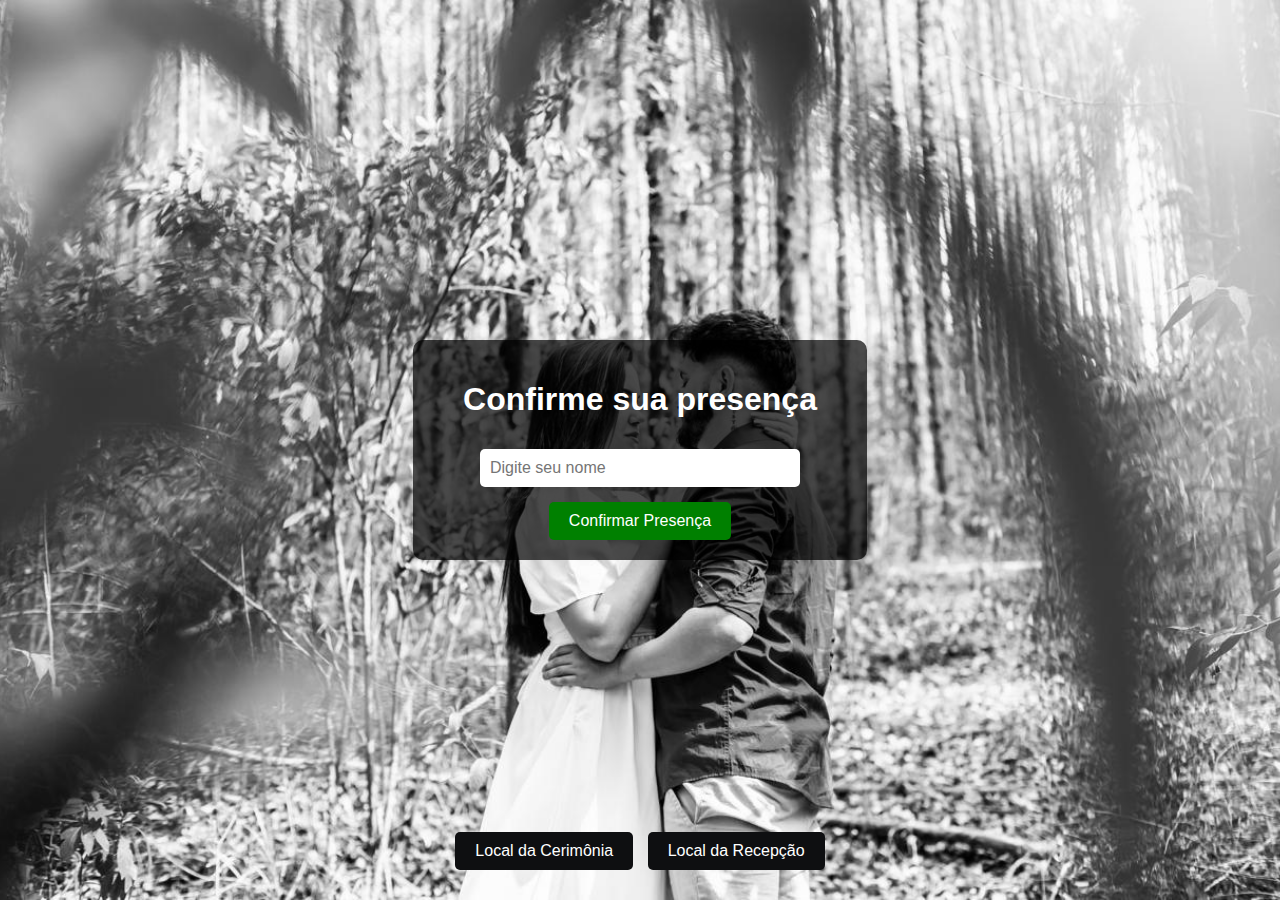
<file: index.html>
<!DOCTYPE html>
<html lang="pt-BR">
<head>
    <meta charset="UTF-8">
    <meta name="viewport" content="width=device-width, initial-scale=1.0">
    <link rel="stylesheet" href="style.css">
    <title>Confirmação de Presença</title>
   
</head>
<body>
    <div id="paginaInicial">
        <h1>Confirme sua presença</h1>
        <input type="text" id="nome" placeholder="Digite seu nome" required>
        <button onclick="confirmarPresenca()">Confirmar Presença</button>
        <div id="rodapeLocais">
             <a href="https://www.google.com.br/maps/place/Segunda+Igreja+Batista+de+Rio+das+Ostras/@-22.5214505,-41.9379672,19z/data=!4m6!3m5!1s0x97b4a1a6750ea1:0x2e02337481c04078!8m2!3d-22.521683!4d-41.938102!16s%2Fg%2F1wt3pmvf?entry=ttu&g_ep=EgoyMDI0MTAyNy4wIKXMDSoASAFQAw%3D%3D" target="_blank" class="botao-link">Local da Cerimônia</a>
             <a href="https://www.google.com.br/maps/place/Varand%C3%A3o+da+Barra/@-22.5741934,-41.9854111,19z/data=!4m6!3m5!1s0x97b343dafb7059:0xf59416f423443264!8m2!3d-22.5742734!4d-41.9854478!16s%2Fg%2F11gk8k9_7l?entry=ttu&g_ep=EgoyMDI0MTAyNy4wIKXMDSoASAFQAw%3D%3D" target="_blank" class="botao-link">Local da Recepção</a>
    </div>
    </div>
    <div id="confirmacao">
        <h2>Que bom que teremos você conosco!</h2>
        <h5 style="color: aliceblue;">Você é benção de Deus em nossas vidas!</h5>
        <p id="mensagemConfirmacao"></p>
        <div class="check">✔️</div>
        <button onclick="voltar()" class="buttonback">Voltar</button>
        <div id="locais">
            <a href="https://www.google.com.br/maps/place/Segunda+Igreja+Batista+de+Rio+das+Ostras/@-22.5214505,-41.9379672,19z/data=!4m6!3m5!1s0x97b4a1a6750ea1:0x2e02337481c04078!8m2!3d-22.521683!4d-41.938102!16s%2Fg%2F1wt3pmvf?entry=ttu&g_ep=EgoyMDI0MTAyNy4wIKXMDSoASAFQAw%3D%3D" target="_blank" class="botao-link">Local da Cerimônia</a>
            <a href="https://www.google.com.br/maps/place/Varand%C3%A3o+da+Barra/@-22.5741934,-41.9854111,19z/data=!4m6!3m5!1s0x97b343dafb7059:0xf59416f423443264!8m2!3d-22.5742734!4d-41.9854478!16s%2Fg%2F11gk8k9_7l?entry=ttu&g_ep=EgoyMDI0MTAyNy4wIKXMDSoASAFQAw%3D%3D" target="_blank" class="botao-link">Local da Recepção</a>
        </div>
    </div>
    <div id="convidados"></div>

    <script>
        async function confirmarPresenca() {
            const input = document.getElementById("nome")
            const nome = document.getElementById("nome").value.trim();

            if (nome === "") {
                alert("Por favor, insira seu nome antes de confirmar.");
                return;
            } 
            console.log(input)
            input.value=""
            await fetch('https://casamentobrunoeagatha.com.br/convidados', {method: "POST", headers: {
            "Content-Type": "application/json",
            "Accept": "application/json"
        }, body:JSON.stringify({name:nome})})  
           const inicial = document.getElementById("paginaInicial")
           const confirmar = document.getElementById("confirmacao")
           inicial.style.display="none"
           confirmar.style.display="block"
        }
        async function Delete(id,nome) {

            const Delete = await fetch (`https://casamentobrunoeagatha.com.br/convidados/${id}`, {method: "DELETE"})
            alert(`Convidado ${nome} foi excluido`)
        }


        function voltar() {
            // Voltar para a página inicial
            document.getElementById("paginaInicial").style.display = "block";
            document.getElementById("confirmacao").style.display = "none";
            document.getElementById("nome").value = "";
        }
        const confirmar = document.getElementById("confirmacao")
        confirmar.style.display="none"
        pegarLista()
    </script>
</body>
</html>
</file>
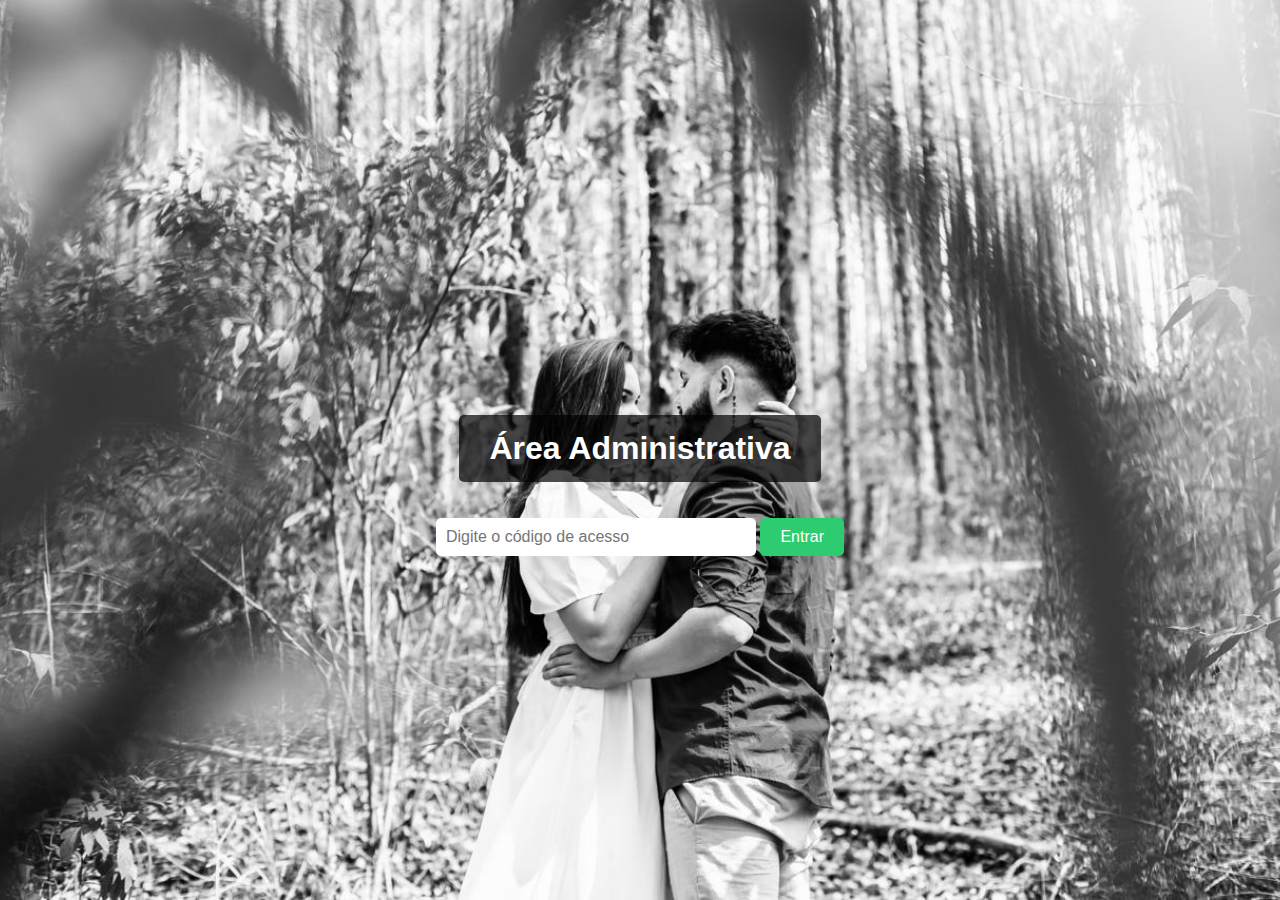
<file: convidados.html>
<!DOCTYPE html>
<html lang="pt-BR">
<head>
    <meta charset="UTF-8">
    <meta name="viewport" content="width=device-width, initial-scale=1.0">
    <link rel="stylesheet" href="style.css">
    <title>Lista de Convidados</title>
    <style>
        body {
            font-family: Arial, sans-serif;
            background-color: #f0f0f0;
            color: #333;
        }
        
        #paginaLogin {
            text-align: center;
            margin-top: 50px;
        }
        
        #convidadosLista {
            margin-top: 30px;
            text-align: center;
        }

        h1 {
            background-color: rgba(0, 0, 0, 0.7);  
            color: white;                          
            padding: 15px 30px;
            border-radius: 5px;
            display: inline-block;
        }

        #listaConvidados {
         max-height: 70vh; 
         overflow-y: auto; 
         padding: 10px;    
         background-color: #f8f8f8; 
         border-radius: 8px; 
         box-shadow: 0 2px 6px rgba(0, 0, 0, 0.1); 
        }

        .convidado {
            background-color: #fff;
            padding: 10px 20px;
            margin: 10px;
            border-radius: 8px;
            box-shadow: 0 2px 4px rgba(0, 0, 0, 0.1);
            width: 80%;
            max-width: 400px;
            text-align: left;
        }

        .convidado span {
            font-weight: bold;
            font-size: 18px;
            color: #333;
        }

        .botaoExcluir {
            background-color: #e74c3c;
            color: white;
            border: none;
            border-radius: 5px;
            padding: 5px 10px;
            cursor: pointer;
            font-size: 14px;
            margin-left: 10px;
        }

        .botaoExcluir:hover {
            background-color: #c0392b;
        }

        input[type="text"] {
            padding: 10px;
            font-size: 16px;
            margin-top: 10px;
            width: 80%;
            max-width: 300px;
            border: none;
            border-radius: 5px;
        }

        button {
            margin-top: 15px;
            padding: 10px 20px;
            font-size: 16px;
            background-color: #2ecc71;
            color: white;
            border: none;
            border-radius: 5px;
            cursor: pointer;
        }

        button:hover {
            background-color: #27ae60;
        }

    </style>
</head>
<body>
    <div id="paginaLogin">
        <h1>Área Administrativa</h1>
        <input type="text" id="codigo" placeholder="Digite o código de acesso" required>
        <button onclick="verificarCodigo()">Entrar</button>
        <p id="erroLogin" style="color: red; display: none;">Código incorreto.</p>
    </div>

    <div id="convidadosLista" style="display:none;">
        <h1>Lista de Convidados Confirmados</h1>
        <div id="listaConvidados"></div>
    </div>

    <script>
        const codigoCorreto = "12345"; 

        function verificarCodigo() {
            const codigoInserido = document.getElementById("codigo").value.trim();
            
            if (codigoInserido === codigoCorreto) {
                
                document.getElementById("paginaLogin").style.display = "none";
                document.getElementById("convidadosLista").style.display = "block";
                pegarLista();
            } else {
               
                document.getElementById("erroLogin").style.display = "block";
            }
        }

        async function pegarLista() {
            fetch('https://casamentobrunoeagatha.com.br/convidados', { method: "GET" })
            .then((resposta) => resposta.json())
            .then((listaConvidados) => {
                const lista = document.getElementById("listaConvidados");
                lista.innerHTML = ""; 

                listaConvidados.forEach((convidado) => {
                    const elemento = document.createElement("div");
                    elemento.className = "convidado";                    
                    const nome = document.createElement("span");
                    nome.textContent = `Nome: ${convidado.name}`;
                    elemento.appendChild(nome);
                    const botaoExcluir = document.createElement("button");
                    botaoExcluir.textContent = "Excluir";
                    botaoExcluir.className = "botaoExcluir";
                    botaoExcluir.onclick = () => Delete(convidado.id, convidado.name);
                    elemento.appendChild(botaoExcluir);
                    lista.appendChild(elemento);
                });
            })
            .catch((erro) => console.error('Erro ao carregar a lista de convidados:', erro));
        }
        async function Delete(id, nome) {
            const confirmacao = confirm(`Tem certeza que deseja excluir o convidado ${nome}?`);

            if (confirmacao) {    
                await fetch(`https://casamentobrunoeagatha.com.br/convidados/${id}`, { method: "DELETE" });
                alert(`Convidado ${nome} foi excluído!`);
                pegarLista();
            }
        }
    </script>
</body>
</html>
</file>
<file: style.css>
body {
    font-family: Arial, sans-serif;
    display: flex;
    justify-content: center;
    align-items: center;
    height: 100vh;
    margin: 0;
    background-image: url('assets/Fundo.png'); 
    background-size: cover;
    background-position: center;
    color: white;
}

/* Estilo do contêiner central */
#paginaInicial {
    text-align: center;
    background-color: rgba(0, 0, 0, 0.7);
    padding: 20px;
    border-radius: 10px;
    color: white;
}

/* Estilo do campo de entrada */
input[type="text"] {
    padding: 10px;
    font-size: 16px;
    margin-top: 10px;
    width: 80%;
    max-width: 300px;
    border: none;
    border-radius: 5px;
}

/* Estilo da nova página de confirmação */
#confirmacao {
    background-color: black;
    color: rgb(0, 255, 76);
    text-align: center;
    padding: 20px;
    border-radius: 10px;
}

/* Ícone de verificação */
.check {
    font-size: 50px;
    color: green;
    margin-top: 10px;
}
#locais {
    margin-top: 20px;
}
#rodapeLocais {
    position: absolute;
    bottom: 20px;
    left: 0;
    right: 0;
    text-align: center;
}

 /* Estilo do botão */
 button {
    margin-top: 15px;
    padding: 10px 20px;
    font-size: 16px;
    background-color: green;
    color: white;
    border: none;
    border-radius: 5px;
    cursor: pointer;
    
}

.botao-link {
    display: inline-block;
    margin: 10px 5px;
    padding: 10px 20px;
    font-size: 16px;
    background-color: #0e0f11;
    color: white;
    border-radius: 5px;
    text-decoration: none;
}
.botao-link:hover {
    background-color: #0056b3;
}
button:hover {
background-color: #0056b3;
}
.buttonback {
    display: inline-block;
    margin: 10px 5px;
    padding: 10px 20px;
    font-size: 16px;
    background-color: #0e0f11;
    color: white;
    border-radius: 5px;
    text-decoration: none;
}
</file>
